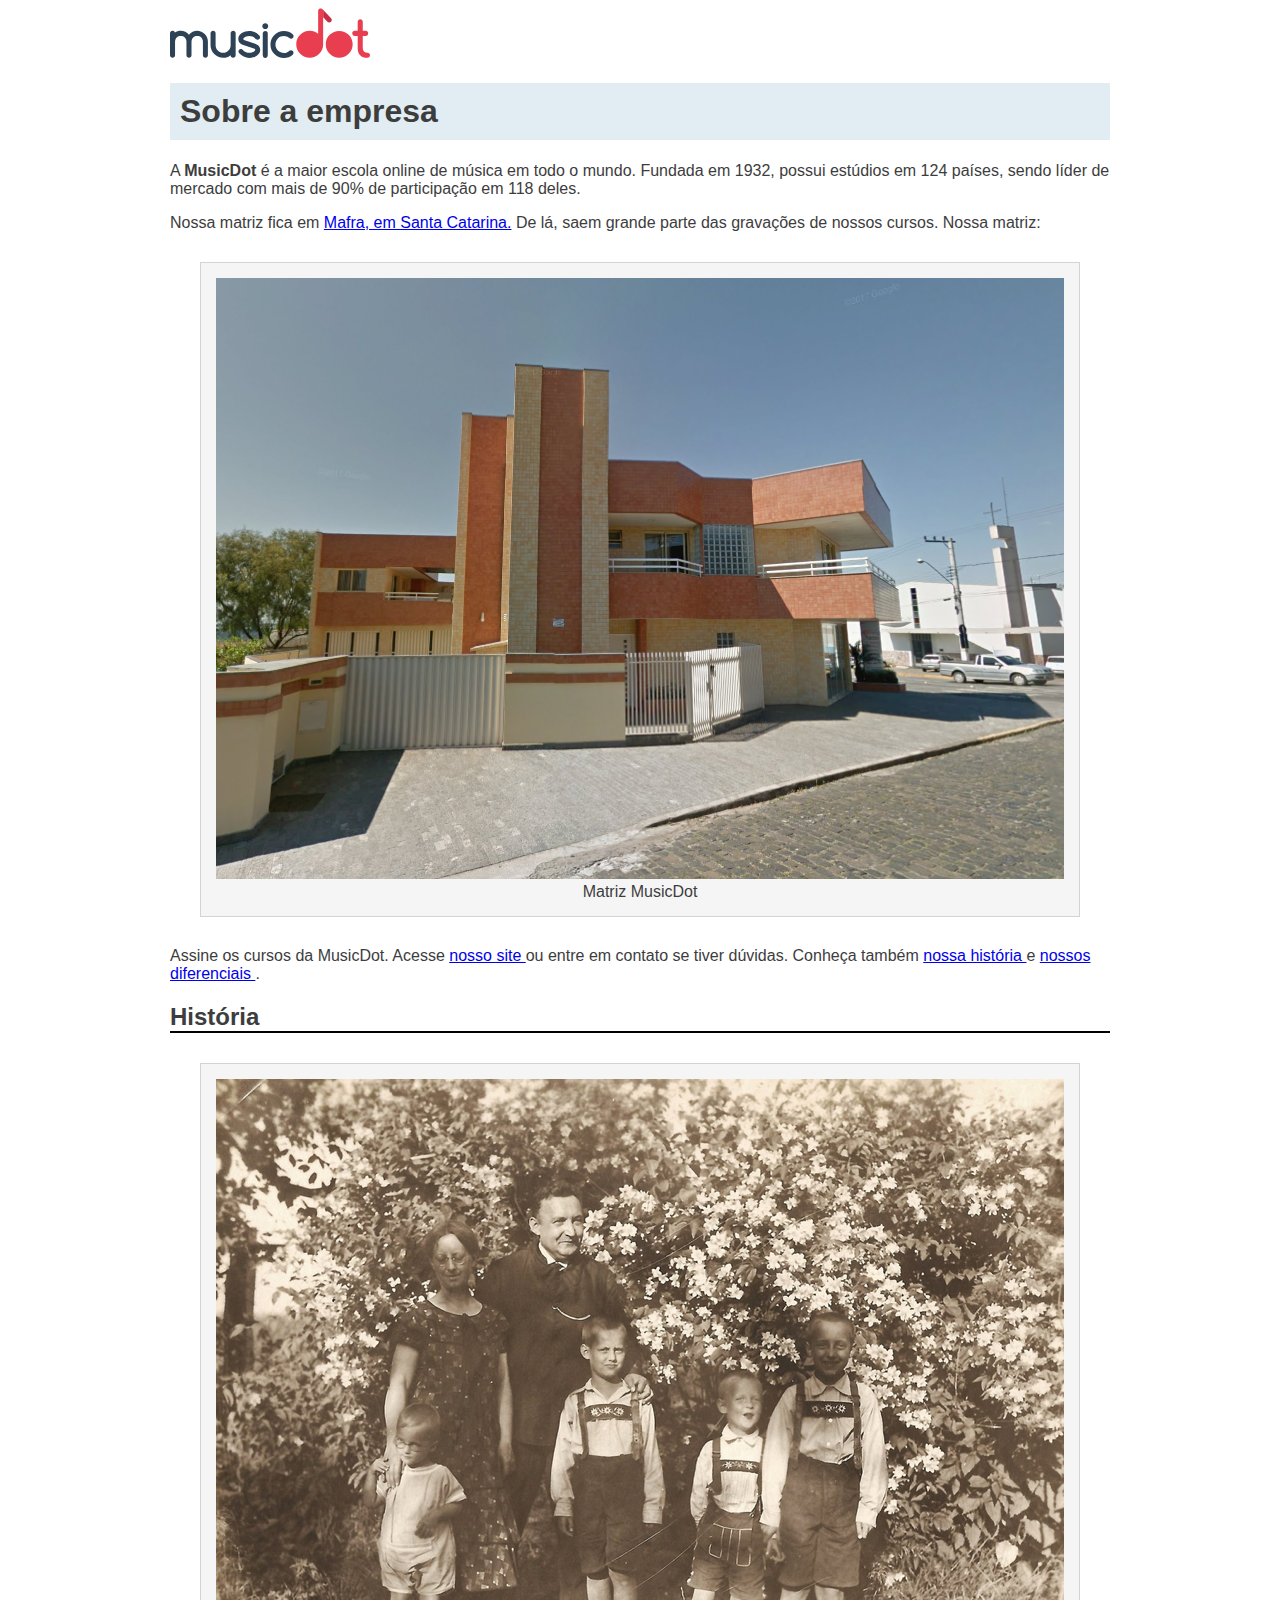
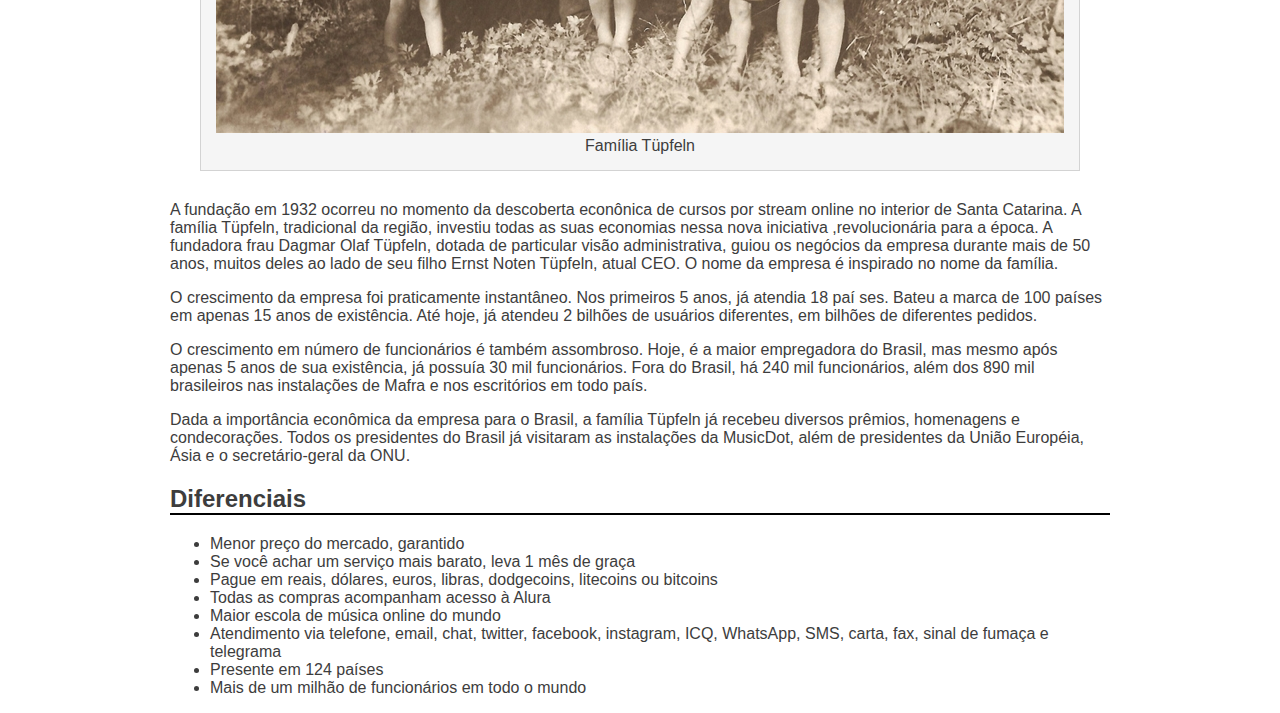
<file: sobre.html>
<!DOCTYPE html>

<html lang="pt-br">

<head>

    <meta charset="UTF-8">
    <meta name="viewport" content="width=device-width, initial-scale=1.0">
    <title>MusicDot</title>
    <link	href="img/favicon.ico" rel="icon">
    <link	rel="stylesheet" href="css/sobre.css">

</head>

<body>
    
    <img	src="img/logo.svg" alt="MusicDot">
    <h1>	Sobre	a	empresa	</h1>

    <p> A	<strong>MusicDot</strong>	é	a	maior	escola	online	de	música	em	todo	o	mundo. Fundada	em	1932,	possui	estúdios	em	124	países,	sendo	líder	de	mercado	com	mais	de	90%	de participação	em	118	deles. </p>
    <p> Nossa	matriz	fica	em	<a	href="https://maps.google.com.br/?q=190,GabrielDequech,Mafra,SC">Mafra,	em	Santa	Catarina.</a> De	lá,	saem	grande	parte	das	gravações	de	nossos	cursos.	Nossa	matriz: </p>

    <figure>

        <img	src="img/matriz-musicdot.png" alt="Matriz	da	musicdot">
        <figcaption> Matriz	MusicDot </figcaption>

    </figure>

    <p>Assine	os	cursos	da	MusicDot. Acesse <a href="index.html">nosso site </a> ou	entre em contato se	tiver dúvidas.	Conheça	também	<a	href="#historia"> nossa	história </a> e	<a	href="#dife
     renciais">	nossos diferenciais </a> .
        
    </p>

    <h2	id="historia">	História	</h2>

    <figure>

        <img src="img/familia-tupfeln.jpg" alt="Foto da família tupfeln">
        <figcaption>Família	Tüpfeln</figcaption>

    </figure>

    <p>A	fundação	em	1932	ocorreu	no	momento	da	descoberta	econônica	de	cursos	por	stream	online	no	interior	de	Santa	Catarina.	A família	Tüpfeln,	tradicional	da	região,	investiu	todas	as	suas	economias	nessa	nova	iniciativa
    ,revolucionária	para	a	época.	A	fundadora	frau	Dagmar	Olaf	Tüpfeln,	dotada	de particular	visão administrativa,	guiou	os	negócios	da	empresa	durante	mais	de	50	anos,	muitos	deles	ao	lado de	seu	filho	Ernst	Noten	Tüpfeln,	atual	CEO.	O	nome	da	empresa	é	inspirado	no	nome	da	família.</p>

    <p> O	crescimento	da	empresa	foi	praticamente	instantâneo.	Nos	primeiros	5	anos,	já	atendia	18	paí
    ses. Bateu	a	marca	de	100	países	em	apenas	15	anos	de	existência.	Até	hoje,	já	atendeu	2	bilhões de	usuários	diferentes,	em	bilhões	de	diferentes	pedidos.</p>
    <p>O	crescimento	em	número	de	funcionários	é	também	assombroso.	Hoje,	é	a	maior	empregadora	do Brasil,	mas	mesmo	após	apenas	5	anos	de	sua	existência,	já	possuía	30	mil	funcionários.	Fora	do Brasil,	há	240	mil	funcionários,	além	dos	890	mil	brasileiros	nas	instalações	de	Mafra	e nos	escritórios	em	todo	país.</p>
    <p>	Dada	a	importância	econômica	da	empresa	para	o	Brasil,	a	família	Tüpfeln	já	recebeu	diversos	prêmios, homenagens	e	condecorações.	Todos	os	presidentes	do	Brasil	já	visitaram	as	instalações	da	MusicDot,	além	de	presidentes	da	União	Européia,	Ásia	e	o	secretário-geral	da	ONU.</p>
   

    <h2	id="diferenciais">	Diferenciais	</h2>
	<ul>
	    <li>Menor	preço	do	mercado,	garantido	</li>
	    <li>Se	você	achar	um	serviço	mais	barato,	leva	1	mês	de	graça	</li>
	    <li>Pague	em	reais,	dólares,	euros,	libras,	dodgecoins,	litecoins	ou	bitcoins	</li>
	    <li>Todas	as	compras	acompanham	acesso	à	Alura	</li>
	    <li>Maior	escola	de	música	online	do	mundo	</li>
	    <li>Atendimento	via	telefone,	email,	chat,	twitter,	facebook,	instagram,	ICQ,	WhatsApp,	SMS,	carta,	fax,	sinal	de	fumaça	e	telegrama	</li>
	    <li>Presente	em	124	países	</li>
	    <li>Mais	de	um	milhão	de	funcionários	em	todo	o	mundo	</li>
	</ul>
</body>

</html>
</file>
<file: css/sobre.css>
body {
    width: 940px;
	margin-left:auto;
	margin-right:auto;
    font-family: "helvetica", "Lucida Grande", sans-serif;
    color: #3D3D3D;
}

h1 {
    padding: 10px;
    background-color: #e1edf2;
}

h2 {
    border-bottom: 2px solid black;
}

figure {
    margin: 30px;
	padding: 15px;
    text-align: center;
    background-color: whitesmoke;
    border: 1px solid lightgrey;
}
</file>
